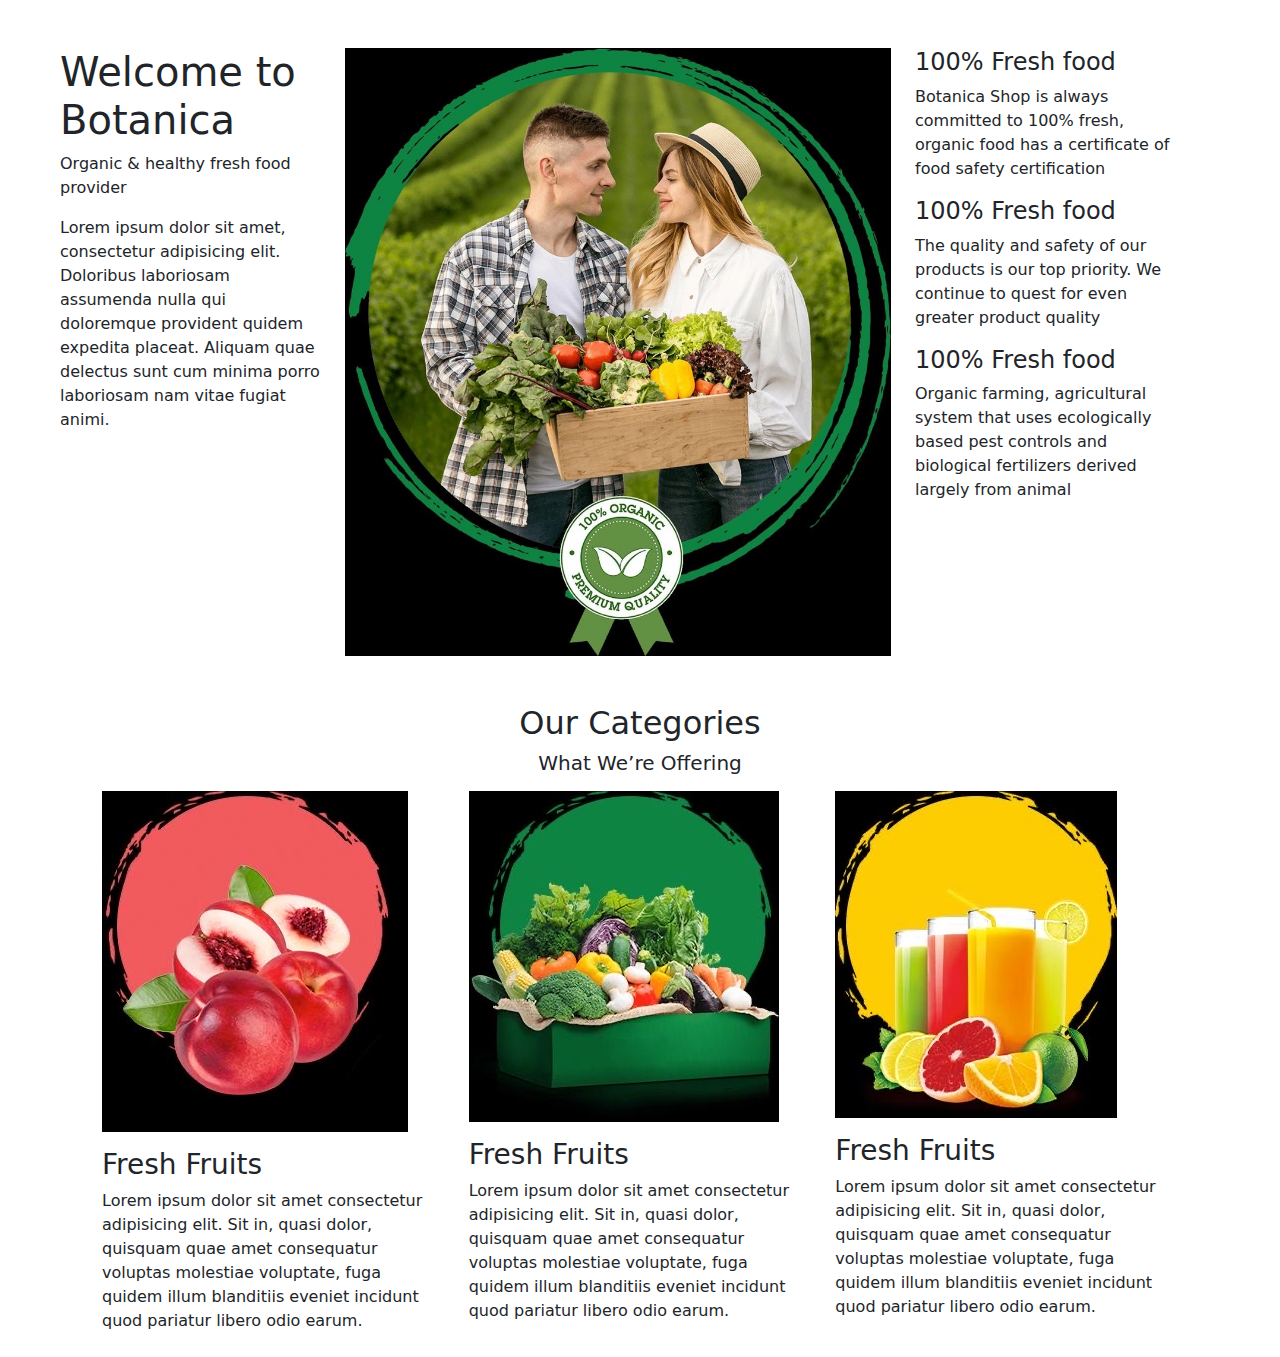
<file: demo.html>
<!DOCTYPE html>
<html lang="en">

<head>
    <meta charset="UTF-8">
    <meta name="viewport" content="width=device-width, initial-scale=1.0">
    <title>Document</title>
    
    <link href="https://cdn.jsdelivr.net/npm/bootstrap@5.3.3/dist/css/bootstrap.min.css" rel="stylesheet"
        integrity="sha384-QWTKZyjpPEjISv5WaRU9OFeRpok6YctnYmDr5pNlyT2bRjXh0JMhjY6hW+ALEwIH" crossorigin="anonymous">
</head>

<body>
    <section class="container m-5">
        <div class="row">
            <div class="col-12 col-md-6 col-lg-3">
                <h1>Welcome to Botanica</h1>
                <p>Organic & healthy fresh food provider</p>
                <p>Lorem ipsum dolor sit amet, consectetur adipisicing elit. Doloribus laboriosam assumenda nulla qui
                    doloremque provident quidem expedita placeat. Aliquam quae delectus sunt cum minima porro laboriosam
                    nam vitae fugiat animi.</p>
            </div>

            <div class="col-12 col-md-6 col-lg-6">
                <img class="img-fluid" src="Image.jfif" alt="">
            </div>
            <div class="col-12 col-md-6 col-lg-3 three">
                <div>
                    <h4>100% Fresh food</h4>
                    <p>Botanica Shop is always committed to 100% fresh, organic food has a certificate of food safety
                        certification</p>
                </div>
                <div>
                    <h4>100% Fresh food</h4>
                    <p>The quality and safety of our products is our top priority. We continue to quest for even greater
                        product quality</p>
                </div>
                <div>
                    <h4>100% Fresh food</h4>
                    <p>Organic farming, agricultural system that uses ecologically based pest controls and biological
                        fertilizers derived largely from animal</p>
                </div>
            </div>

        </div>
    </section>

    <section class="container">
        <div class="row">
            <div class="col-12 text-center">
                <h2>Our Categories</h2>
                <h5>What We’re Offering</h5>
            </div>
        </div>
        <div class="row m-2">
            <div class="col-12 col-md-6 col-lg-4 ">
                <figure>
                  <img src="Image (1).jfif" alt="">
                </figure>
                <figcaption>
                  <h3>Fresh Fruits</h3>
                  <p>Lorem ipsum dolor sit amet consectetur adipisicing elit. Sit in, quasi dolor, quisquam quae amet
                    consequatur voluptas molestiae voluptate, fuga quidem illum blanditiis eveniet incidunt quod pariatur
                    libero odio earum.</p>
                </figcaption>
              </div>
              <div class="col-12 col-md-6 col-lg-4 ">
                <figure>
                  <img src="Image (3).jfif" alt="">
                </figure>
                <figcaption>
                  <h3>Fresh Fruits</h3>
                  <p>Lorem ipsum dolor sit amet consectetur adipisicing elit. Sit in, quasi dolor, quisquam quae amet
                    consequatur voluptas molestiae voluptate, fuga quidem illum blanditiis eveniet incidunt quod pariatur
                    libero odio earum.</p>
                </figcaption>
              </div>
              <div class="col-12 col-md-6 col-lg-4 ">
                <figure>
                  <img src="Image (2).jfif" alt="">
                </figure>
                <figcaption>
                  <h3>Fresh Fruits</h3>
                  <p>Lorem ipsum dolor sit amet consectetur adipisicing elit. Sit in, quasi dolor, quisquam quae amet
                    consequatur voluptas molestiae voluptate, fuga quidem illum blanditiis eveniet incidunt quod pariatur
                    libero odio earum.</p>
                </figcaption>
              </div>
        </div>
    </section>
</body>

</html>
</file>
